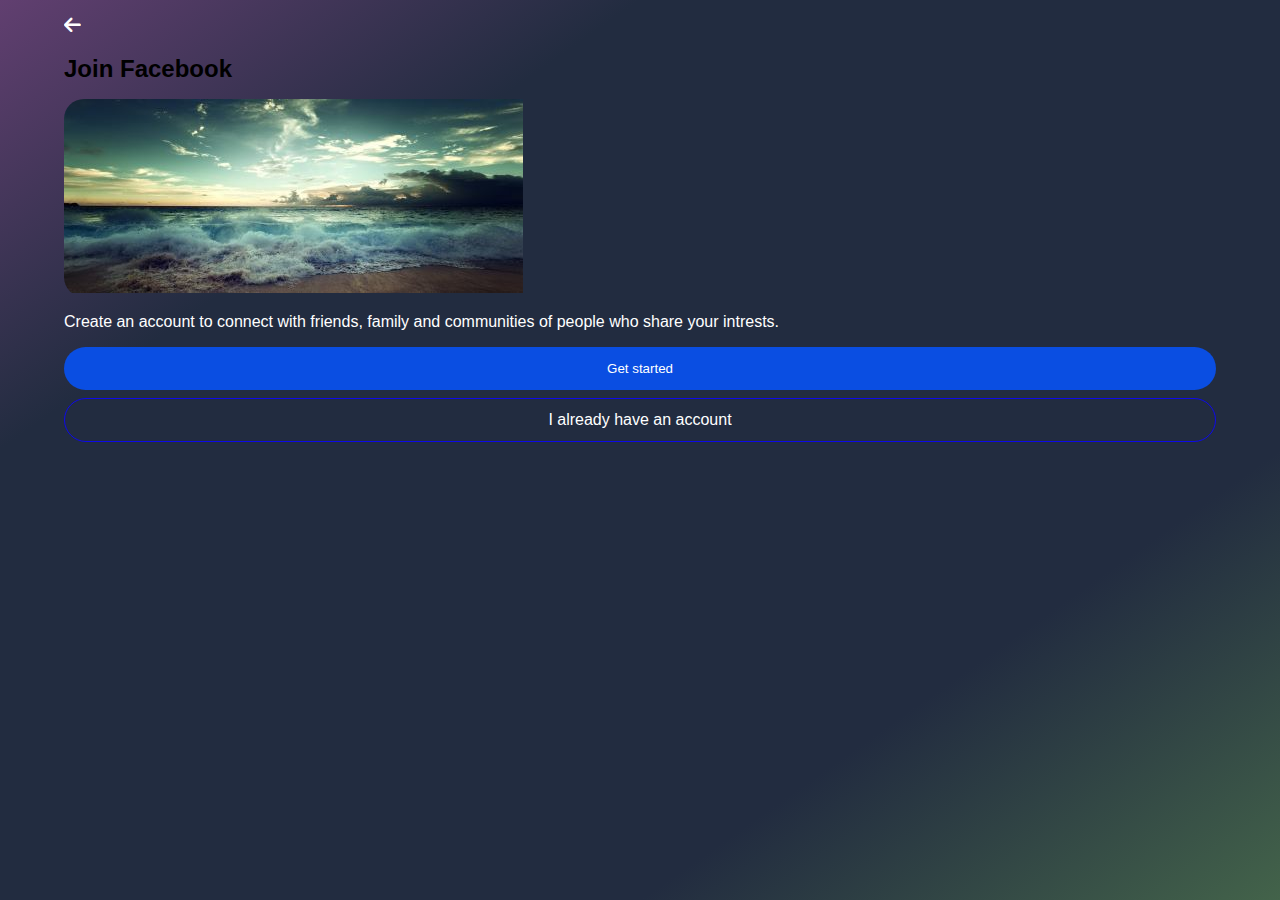
<file: index.html>
<!DOCTYPE html>
<html lang="en">
  <head>
    <meta charset="UTF-8" />
    <meta name="viewport" content="width=device-width, initial-scale=1.0" />
    <title>Facebook|| create account</title>
    <link rel="stylesheet" href="style.css" />

    <link rel="stylesheet" href="fontawesome-free-6.6.0-web/css/all.min.css" />

  </head>
  <body>
    <main class="login_create_account">
      <!-- 
    /*******************
    LOGIN PAGE
    /*******************
     -->

      <section class="login_page section_center" id="login_page">
        <p class="language">english(US)</p>

        <div class="logo"><img src="./imgs/resized1.png" alt="logo" /></div>

        <form action="post" class="the_login_form span_form">
          <input
            type="text"
            placeholder="Mobile number or email"
            name="number"
            id="input_num_email"
          />

          <input
            type="password"
            placeholder="Password!"
            name="password"
            id="input_password_login"
          />

          <span class="password_toggle_eye"><i class="fas fa-eye"></i></span>

          <button type="submit" class="btn_submit">Log in</button>
        </form>

        <p class="forgot_password"><a href="">Forgot password?</a></p>

        <div class="btn_trans create_account"><p>Create new account</p></div>

        <div class="icon_text">
          <i class="fa-brands fa-meta"></i>
          <p>meta</p>
        </div>
      </section>

      <!-- 
    /*******************
    Create account
    /*******************
     -->

      <section class="get_started section_center" id="create_account_section_1">
        <i class="fas fa-arrow-left arrow_left"></i>


        <h2>join Facebook</h2>

        <div class="img_warm_cont">
          <img src="./imgs/CA_7.jpg" alt="" />
        </div>

        <p>
          Create an account to connect with friends, family and communities of
          people who share your intrests.
        </p>

        <button type="button" class="btn_submit btn_get_started btnc">
          Get started
        </button>

        <div class="btn_trans have_an_account aha">
          <p>I already have an account</p>
        </div>
      </section>

      <!-- 
    /*******************
    Find account
    /*******************
     -->

      <section class="find_your_account section_center" id="create_account_section_2">
      <i class="fas fa-arrow-left arrow_left"></i>

      <h2>Find your account</h2>

      <p>Enter your mobile number.</p>

      <form action="post" class="the_number_form span_form">
        <input
          type="text"
          placeholder="Mobile number"
          name="number"
          id="input_number"
        />

        <p>
          You may recieve WhatsApp and SMS notifications from us for security
          and login purposes.
        </p>

        <button type="submit" class="btn_submit btn_continue ">continue</button>
      </form>

      <p class="instead">Search by email instead</p>
    </section>

      <!-- 
    /*******************
    Your name
    /*******************
     -->

      <section class="input_name_section section_center" id="create_account_section_3">
      <i class="fas fa-arrow-left arrow_left"></i>

      <h2>What's your name?</h2>

      <p>Enter the name you use in real life.</p>

      <form action="post" class="the_name_form span_form">
        <div class="diva">
          <input
            type="text"
            placeholder="first name"
            name="first_name"
            id="input_first_name"
          />

          <input
            type="text"
            placeholder="last name"
            name="last_name"
            id="input_last_name"
          />
        </div>

        <button type="submit" class="btn_submit btn_next btnc">Next</button>
      </form>

       <a href="" class="already_have_account">i already have an account</a>

    </section>

      <!-- 
    /*******************
    Birthday
    /*******************
     -->

      <section class="input_birthday_section section_center" id="create_account_section_4">
      <i class="fas fa-arrow-left arrow_left"></i>

      <h2>What's your birthday?</h2>

      <p>
        Choose your date of birth. You can always make this private later.
        <a href="">Why do i need to provide my birthday</a>
      </p>

      <form action="post" class="the_name_form span_form">
        <input
          type="date"
          placeholder="date of birth"
          name="birthdate"
          id="input_birthdate"
        />

        <button type="submit" class="btn_submit btn_next btnc">Next</button>
      </form>

       <a href="" class="already_have_account aha">i already have an account</a>

    </section>

      <!-- 
    /*******************
    Your gender
    /*******************
     -->

      <section class="gender_section section_center" id="create_account_section_5">
      <i class="fas fa-arrow-left arrow_left"></i>

      <h2>What's your gender</h2>

      <p>You can change who sees your gender on your profile later.</p>

      <div class="select_gender_form">
        <div class="select_female">
          <label for="yes_female">Female</label>
          <input type="radio" name="toogle" id="yes_female" />
        </div>

        <div class="select_male">
          <label for="yes_male">Male</label>
          <input type="radio" name="toogle" id="yes_male" />
        </div>

        <div class="select_more">
          <h5>More options</h5>
          <div class="more_div">
            <label for="yes_more"
              >select More options to choose another gender or if you'd rather
              not say</label
            >
            <input type="radio" name="toogle" id="yes_more" />
          </div>
        </div>
      </div>

      <button type="submit" class="btn_submit btn_next btnc">Next</button>

      <a href="" class="already_have_account aha">I already have an account</a>
    </section>

      <!-- 
    /*******************
    Your Number
    /*******************
     -->

      <section class="number_section section_center" id="create_account_section_6">
      <i class="fas fa-arrow-left arrow_left"></i>

      <h2>What's your mobile number?</h2>

      <p>Enter the mobile number where you can be contacted. No one will see this on your profile.</p>


      <form action="post" class="the_number_form span_form">
        <input
          type="text"
          placeholder="Mobile number"
          name="number"
          id="input_number_num"
        />

        <p>
            You may recieve WhatsApp and SMS notifications from us.
            <a href="" class="learn_more">Learn more</a>
          </p>

      <button type="submit" class="btn_submit btn_next btnc">Next</button>
    </form>

      <div class="btn_trans Sign_up_with"><p>Sign up with email</p></div>
      </div>

      <a href="" class="already_have_account aha">I already have an account</a>
    </section>

      <!-- 
    /*******************
    Your Email
    /*******************
     -->

      <section class="email_section section_center" id="create_account_section_7">
        <i class="fas fa-arrow-left arrow_left"></i>
  
        <h2>What's your email?</h2>
  
        <p>Enter the email where you can be contacted. No one will see this on your profile.</p>
  
  
        <form action="post" class="the_email_form span_form">
          <input
            type="email"
            placeholder="email"
            name="number"
            id="input_number_email"
          />
  
          <p>
              You may also recieve emails from us and can opt out anytime.
              <a href="" class="learn_more">Learn more</a>
            </p>
  
        <button type="submit" class="btn_submit btn_next btnc">Next</button>
      </form>
  
        <div class="btn_trans Sign_up_with"><p>Sign up with mobile number</p></div>
        </div>
  
        <a href="" class="already_have_account aha">I already have an account</a>
      </section>


      <!-- 
    /*******************
    Your Password
    /*******************
     -->

      <section class="password_section section_center" id="create_account_section_8">
      <i class="fas fa-arrow-left arrow_left"></i>

      <h2>Create a password</h2>

      <p>
        Create a password with at least 6 letters or numbers. It should be
        something others can't guess.
      </p>

      <form action="post" class="the_email_form span_form">
        <input
          type="password"
          placeholder="Password!"
          name="password"
          id="input_password"
        />

        <span class="password_toggle_eye"><i class="fas fa-eye"></i></span>

        <button type="submit" class="btn_submit btn_next btnc">Next</button>
      </form>

      <a href="" class="already_have_account aha">I already have an account</a>
    </section>

      <!-- 
    /*******************
    Save login info
    /*******************
     -->

      <section class="save_login_info_section section_center" id="create_account_section_9">
      <!-- <i class="fas fa-arrow-left arrow_left"></i>

      <h2>Save your login info?</h2>

      <p>
        We'll save the login for sanny jones, so you wont need to enter it next
        time you log in.
      </p>

      <button type="submit" class="btn_submit btn_save btnc">Save</button>


      <div class="btn_trans Sign_up_with"><p>Not now</p></div>
    </div>


      <a href="" class="already_have_account aha">I already have an account</a> -->
    </section>

      <!-- 
    /*******************
    Terms n policy
    /*******************
     -->

      <section class="save_login_info_section section_center" id="create_account_section_10">
      <i class="fas fa-arrow-left arrow_left"></i>

      <h2>Agree to Facebook's terms and policies</h2>

      <p>
        people who use our service may have uploaded your contact information to
        facebook. <a href="" class="learn_more">Learn more</a><br />
        <br />
        By tapping i agree, you agree to create an account and to Facebook's
        <a href="" class="learn_more">Terms</a> ,<a href="" class="learn_more">
          Privacy policy</a
        >
        and <a href="" class="learn_more">Cookies policy</a>cookies policy.
        <br />
        <br />
        The <a href="" class="learn_more"> Privacy policy</a> describes the way
        we can use the information we collect when you create an account. For
        example, we use this infprmation to provise, personalize and improve oyr
        products, including ads
      </p>

      <button type="submit" class="btn_submit btn_save btnc">I agree</button>

      <a href="" class="already_have_account aha">I already have an account</a>
    </section>

      <!-- 
    /*******************
    Save login info
    /*******************
     -->

      <section class="save_login_info_section section_center" id="create_account_section_11">
      <i class="fas fa-arrow-left arrow_left"></i>

      <h2>Do you already have Facebook account?</h2>

      <p>
       If you have an account, we can help you find it and log in. If you dont, you can go ahead and create a new account.
      </p>

      <button type="submit" class="btn_submit btn_save">Yes, find my account</button>


      <div class="btn_trans Sign_up_with"><p>No, create new account</p></div>
    </div>


      <a href="" class="already_have_account aha">I already have an account</a>
    </section>


    </main>

    <script type="module" src="script.js"></script>
  </body>
</html>
</file>
<file: style.css>
* {
  margin: 0;
  padding: 0;
  box-sizing: border-box;
  overflow-x: hidden;
  font-family: Arial, Helvetica, sans-serif;
}

:root {
  --clr-grey-lightest: #c5c6d0;
  --clr-blue-primary: #0e0ae9;
  --clr-blue-background: #222c40;
  --clr-dull-white: rgb(192, 185, 185);
}

.hide {
  display: none;
}

.display {
  top: 0;
  left: 0;
  height: 100%;
  z-index: 10000;
}

.login_create_account {
  min-height: 100vh;
  background: linear-gradient(
      to bottom right,
      #613f70,
      #222c40,
      #222c40,
      #222c40,
      #43634a
    )
    no-repeat;
  user-select: none;
}

.section_center {
  width: 90%;
  margin: 0 auto;
}

h2 {
  color: white;
  margin: 1rem 0;
}

p {
  color: whitesmoke;
}

a {
  text-decoration: none;
  color: var(--clr-blue-primary);
}

.language {
  margin: 1rem;
  text-align: center;
  text-transform: capitalize;
  color: white;
}

.logo {
  background: white;
  margin: 3.4rem auto;
  display: flex;
  overflow: hidden;
  justify-content: center;
  width: 4rem;
  border-radius: 50%;
  -webkit-border-radius: 50%;
  -moz-border-radius: 50%;
  -ms-border-radius: 50%;
  -o-border-radius: 50%;
}

.logo img {
  width: 110%;
  height: 110%;
}

.span_form {
  display: flex;
  overflow: hidden;
  flex-direction: column;
  position: relative;
}

input {
  width: 100%;
  margin-bottom: 1rem;
  background: transparent;
  background: rgba(0, 0, 0, 0.2);
  padding: 1rem;
  border: 1px solid whitesmoke;
  border-radius: 12px;
}
input::placeholder {
  color: whitesmoke;
  text-transform: capitalize;
}

.password_toggle_eye {
  font-size: 1.2rem;
  position: absolute;
  top: 47%;
  left: 90%;
  overflow: hidden;
}

.btn_submit {
  height: 2.7rem;
  width: 100%;
  color: white;
  border: none;
  background: var(--clr-blue-primary);
  background: #0a4ee2;
  border-radius: 55px;
  -webkit-border-radius: 55px;
  -moz-border-radius: 55px;
  -ms-border-radius: 55px;
  -o-border-radius: 55px;
}

.forgot_password {
  margin-top: 0.9rem;
  text-align: center;
}

.forgot_password a {
  color: white;
  text-decoration: none;
}

.btn_trans {
  display: flex;
  overflow: hidden;
  margin-top: 7rem;
  height: 2.7rem;
  color: var(--clr-blue-primary);
  justify-content: center;
  align-items: center;
  background: transparent;
  border: 1px solid var(--clr-blue-primary);
  border-radius: 55px;
  -webkit-border-radius: 55px;
  -moz-border-radius: 55px;
  -ms-border-radius: 55px;
  -o-border-radius: 55px;
}

.icon_text {
  display: flex;
  overflow: hidden;
  justify-content: center;
  margin: 1rem 0 1rem 0;
  color: white;
  font-size: 1.1rem;
}

.icon_text p {
  margin-left: 0.3rem;
  text-transform: capitalize;
}

/*  
******************** 
 Create account
*******************
 */

.arrow_left {
  margin-top: 1rem;
  font-size: 1.2rem;
  overflow: hidden;
  color: white;
}
.arrow_left:hover {
  cursor: pointer;
}

.get_started h2 {
  text-transform: capitalize;
  margin: 1rem 0;
}

.img_warm_cont {
  overflow: hidden;
  border-radius: 20px;
  -webkit-border-radius: 20px;
  -moz-border-radius: 20px;
  -ms-border-radius: 20px;
  -o-border-radius: 20px;
}

.get_started p {
  color: white;
  margin: 1rem 0;
}

.btn_get_started {
  width: 100%;
}

.have_an_account {
  margin-top: 0.5rem;
}

/*  
******************** 
 Find account
*******************
 */

.find_your_account {
  color: white;
}

.find_your_account h2 {
  margin: 1rem 0;
}

.find_your_account p {
  margin-bottom: 2rem;
}

.the_number_form input {
  margin-bottom: 0.5rem;
}

.instead {
  text-align: center;
  margin-top: 1.5rem;
}

/*  
******************** 
 Name
*******************
 */

.input_name_section p {
  color: white;
  margin: 0 0 1.5rem 0;
}

.btn_next {
  margin-top: 0.5rem;
}

/*  
******************** 
 Birthday
*******************
 */

.input_birthday_section p {
  margin-bottom: 2rem;
  color: whitesmoke;
}
.input_birthday_section a {
  text-decoration: none;
  color: var(--clr-blue-primary);
}

/*  
******************** 
 Gender
*******************
 */

.select_gender_form {
  margin-top: 1rem;
  background: rgba(0, 0, 0, 0.3);
  border-radius: 12px;
  -webkit-border-radius: 12px;
  -moz-border-radius: 12px;
  -ms-border-radius: 12px;
  -o-border-radius: 12px;
}

.select_gender_form * {
  padding: 0.6rem 0.6rem;
  color: var(--clr-dull-white);
  display: flex;
  overflow: hidden;
  justify-content: space-between;
}

.select_gender_form label {
  font-weight: 600;
}

.select_gender_form input {
  appearance: none;
  background: transparent;
  color: transparent;
  width: 5%;
  height: 10%;
  border-radius: 50%;
  -webkit-border-radius: 50%;
  -moz-border-radius: 50%;
  -ms-border-radius: 50%;
  -o-border-radius: 50%;
}

.select_more {
  flex-direction: column;
  overflow: hidden;
}

.already_have_account {
  width: 100%;
  text-wrap: nowrap;
  text-align: center;
  margin-bottom: 0.5rem;
  text-decoration: none;
  color: var(--clr-blue-primary);
  position: absolute;
  bottom: 0;
  left: 50%;
  transform: translate(-50%, -50%);
  -webkit-transform: translate(-50%, -50%);
  -moz-transform: translate(-50%, -50%);
  -ms-transform: translate(-50%, -50%);
  -o-transform: translate(-50%, -50%);
}

.gender_section .btn_next {
  margin-top: 1.5rem;
  width: 100%;
}

/*  
******************** 
 Number
*******************
 */

.number_section .the_number_form {
  margin-top: 1rem;
}

.Sign_up_with {
  margin-top: 1rem;
}

/*  
******************** 
 Email
*******************
 */

.email_section .the_email_form {
  margin-top: 1rem;
}

/*  
******************** 
 Password
*******************
 */
.password_section .the_email_form {
  margin-top: 1rem;
}

.password_section .password_toggle_eye {
  top: 15%;
}

/*  
******************** 
 Password
*******************
 */
.btn_save {
  margin-top: 1rem;
}

/*  
******************** 
******************** 
******************** 
 LOGGED IN ALREADY
*******************
*******************
*******************
 */

@font-face {
  font-family: facebook;
  src: url(./facebook-letter-faces/FACEBOLF.OTF);
}
.facebook_page p,
h2 {
  color: black;
}

.facebook_page {
  /* background: white; */
  position: relative;
}

header {
  display: flex;
  overflow: hidden;
  justify-content: space-between;
  padding: 0 1rem;
  font-size: 1.3rem;
}

header h2 {
  color: var(--clr-blue-primary);
  font-family: Arial, Helvetica, sans-serif;
  /* font-family: facebook; */
  /* font-weight: 800; */
}

header .icons {
  align-self: center;
}

header i {
  /* background: grey; */
  text-align: center;
  margin-left: 0.4rem;
  padding: 0.4rem;
  border-radius: 50%;
  -webkit-border-radius: 50%;
  -moz-border-radius: 50%;
  -ms-border-radius: 50%;
  -o-border-radius: 50%;
}

.padding {
  padding-top: 1.5rem;
  padding-bottom: 1rem;
}
nav {
  display: grid;
  grid-template-columns: repeat(6, 1fr);
  padding-bottom: 1rem;
  border-bottom: 1px solid var(--clr-grey-lightest);
}

nav i {
  text-align: center;
  font-size: 1.3rem;
  cursor: pointer;
}

.make_a_post {
  padding: 0.5rem 1.3rem;
  display: grid;
  grid-template-columns: 20% 70% 10%;
  /* place-items: center; */
  align-items: center;
}

.profile_img_container {
  overflow: hidden;
  height: 2.5rem;
  width: 2.5rem;
  border: 1px solid var(--clr-grey-lightest);
  border-radius: 50%;
  transform: translateX(-20%);
}

.input_post {
  justify-self: center;
  margin-right: 5rem;
  width: 80%;
  text-align: center;
  padding: 0.5rem 1rem;
  border: 1px solid var(--clr-grey-lightest);
  border-radius: 20px;
  transform: translateX(10%);
}

.input_photo {
  color: rgb(19, 170, 19);
  text-align: center;
  justify-self: center;
}

.divider {
  width: 100vw;
  height: 4px;
  background: var(--clr-grey-lightest);
}

.stories_section {
  padding: 0.5rem;
  display: flex;
  overflow: hidden;
  gap: 0.5rem;
  scrollbar-width: 0;
}

.story {
  position: relative;
  height: 10rem;
  width: 6rem;
  scrollbar-width: none;
  border: 1px solid var(--clr-grey-lightest);
  border-radius: 12px;
  -webkit-border-radius: 12px;
  -moz-border-radius: 12px;
  -ms-border-radius: 12px;
  -o-border-radius: 12px;
}

.story p {
  width: 100%;
  position: absolute;
  bottom: 2%;
  text-align: center;
}

.create_story {
  background: red;
  overflow: hidden;
}

.create_story img {
  height: 70%;
  transform: translateX(-11%);
  -webkit-transform: translateX(-11%);
  -moz-transform: translateX(-11%);
  -ms-transform: translateX(-11%);
  -o-transform: translateX(-11%);
}

.sub {
  width: 100%;
  position: absolute;
  bottom: 0;
  background: var(--clr-grey-lightest);
  height: 30%;
}

.create_story i {
  z-index: 10;
  color: var(--clr-blue-primary);
  font-size: 1.6rem;
  border: 3px solid var(--clr-grey-lightest);
  position: absolute;
  overflow: hidden;
  top: 70%;
  left: 50%;
  border-radius: 50%;
  transform: translate(-50%, -50%);
}

.fit {
  object-fit: cover;
  width: 20%;
  height: 90%;
  margin: auto 0;
}
.others_story {
  background: url(./imgs/CA_7.jpg) center/cover;
}

article {
  position: relative;
  max-width: 100vw;
}
.head {
  display: flex;
  overflow: hidden;
  max-width: 100vw;
  padding: 1rem;
}
.head_text_style {
  display: flex;
  width: 100%;
  overflow: hidden;
}
.head h3 {
  text-transform: capitalize;
}
.yes {
  color: red;
  margin: 0 0 1.5rem 0;
}

.head h4 {
  color: var(--clr-blue-primary);
  text-transform: capitalize;
  margin-left: 2%;
}
.posts_icons {
  gap: 1rem;
  display: flex;
  overflow: hidden;
  position: absolute;
  top: 3%;
  left: 83%;
  font-size: 1.4rem;
}

.post_media_container {
  overflow: hidden;
  width: 100%;
  height: 60vh;
  background: green;
  background: center/cover;
}

.post_media_container img {
  width: 100%;
  height: 100%;
  object-fit: cover;
}

.post_footer {
  display: flex;
  overflow: hidden;
  justify-content: space-between;
  padding: 0.5rem;
}

.post_footer .icons {
  display: flex;
  gap: 2rem;
  overflow: hidden;
}
.post_footer i {
  display: flex;
  gap: 0.5rem;
  overflow: hidden;
}

.post_footer .icons p {
  font-size: 0.8rem;
  align-self: center;
  overflow: hidden;
}

.profile_sub {
  position: relative;
}

.profile p {
  color: black;
}

.profile_nav {
  padding: 1rem 1rem;
  display: flex;
  overflow: hidden;
  align-items: center;
  justify-content: space-between;
}

.profile_nav h2 {
  text-transform: capitalize;
}

.profile_nav i {
  padding: 10px;
  background: var(--clr-grey-lightest);
  border-radius: 50%;
}

.imgp {
  width: 100vw;
  height: 17rem;
  background: var(--clr-grey-lightest);
  z-index: 10;
}

.pf_img {
  width: 10rem;
  height: 10rem;
  background-image: linear-gradient(
      to bottom,
      rgba(0, 0, 0, 0.8),
      rgba(0, 0, 0, 0.8)
    ),
    url("./imgs/profile_pic.jpg");
  background-size: cover;
  background-position: center;
  border: 5px solid white;
  border-radius: 50%;
  position: absolute;
  top: 27%;
  left: 1rem;
}

.hshit {
  margin-top: 5rem;
  padding-left: 1rem;
  text-transform: capitalize;
}

.blocks {
  padding: 1rem;
  display: flex;
  overflow: hidden;
  /* justify-content: space-evenly; */
}

.blocks div {
  display: flex;
  overflow: hidden;
  margin-left: 8px;
  padding: 8px 1rem;
  border-radius: 5px;
}

.blocks div p {
  margin-left: 8px;
}

.add_story {
  color: white;
  background: var(--clr-blue-primary);
}
.add_story p {
  color: white;
}

.edit_profile {
  background: var(--clr-grey-lightest);
}

.blocks .ellipsis {
  background: var(--clr-grey-lightest);
}

.large_divi {
  height: 10px;
}

.posts {
  display: flex;
  overflow: hidden;
  text-transform: capitalize;
}

.posts p {
  padding: 1rem;
}

.small_divi {
  height: 1px;
}

.inner_section h4 {
  text-transform: capitalize;
  padding: 1rem;
}

.see_about_info {
  display: flex;
  overflow: hidden;
  padding-left: 1rem;
  gap: 1rem;
}

.friends,
.post_div {
  display: flex;
  overflow: hidden;
  align-items: center;
  justify-content: space-between;
  text-transform: capitalize;
}

.inner_section .input_post {
  border: none;
  padding: 1rem 0;
  width: 10rem;
}

.inner_section .make_a_post {
  display: flex;
  overflow: hidden;
  justify-content: space-between;
  padding: 0 1rem;
}

.inner_section .cola {
  display: flex;
  overflow: hidden;
}

.unness {
  display: flex;
  overflow: hidden;
  background: rgb(241, 237, 237);
}

.unness div {
  margin: 8px;
  display: flex;
  overflow: hidden;
  padding: 7px 12px;
  justify-content: space-between;
  background: white;
  text-transform: capitalize;
  border: 1px solid rgb(202, 199, 199);
  border-radius: 20px;
}

.unness div i {
  color: red;
  margin-right: 8px;
}

.making_post {
  z-index: 100;
  display: flex;
  overflow: hidden;
  flex-direction: column;
  width: 75vw;
  height: 60vw;
  background: rgb(226, 223, 223);
  position: absolute;
  top: 30%;
  left: 50%;
  transform: translate(-50%, -50%);
  border-radius: 15px;
}

.making_post .head {
  justify-content: space-between;
  text-transform: capitalize;
  height: 25%;
}
.making_post h4 {
  color: black;
  margin: 0;
  height: 100%;
  min-height: 100%;
}
.making_post i {
  cursor: pointer;
  font-size: 1.4rem;
  height: 100%;
  min-height: 100%;
}

.second_one {
  display: flex;
  overflow: hidden;
  flex-direction: column;
  height: 75%;
}
#text_for_post {
  height: 60%;
  width: 95%;
  display: flex;
  overflow: hidden;
  margin: 0 auto;
}

#text_for_post::placeholder {
  position: absolute;
  top: 10%;
  color: black;
}

.media_for_post {
  width: 100%;
  margin: 1rem 0;
  display: flex;
  overflow: hidden;
  align-self: center;
  flex-direction: column;
  gap: 20px;
  justify-self: right;
}

.media_for_post div {
  display: flex;
  width: 85%;
  margin: 0 auto;
  text-transform: capitalize;
  align-items: center;
  justify-content: center;
  overflow: hidden;
  padding: 10px;
  cursor: pointer;
  border: 2px solid var(--clr-grey-lightest);
  border-radius: 15px;
}

/* js files */
.overlays {
  background-color: rgba(0, 0, 0, 0.5);
  backdrop-filter: blur(4px);
  z-index: 1000;
  transition: all 0.5s;
}
.overlay {
  position: fixed;
  top: 0;
  left: 0;
  width: 100%;
  height: 100%;
  max-height: 100%;
  background-color: rgba(0, 0, 0, 0.5);
  backdrop-filter: blur(4px);
  z-index: 10;
  overflow: hidden;

  transition: all 0.5s;
}
.hidden {
  visibility: hidden;
  opacity: 0;
}
.stop-scrolling {
  height: 100%;
  /* overflow: hidden; */
  overflow-y: hidden;
  position: fixed;
  top: 0;
  left: 0;
  width: 100%;
  height: 100%;
}

.like_icon {
  font-size: 1.25rem;
  color: blue;
}
</file>
